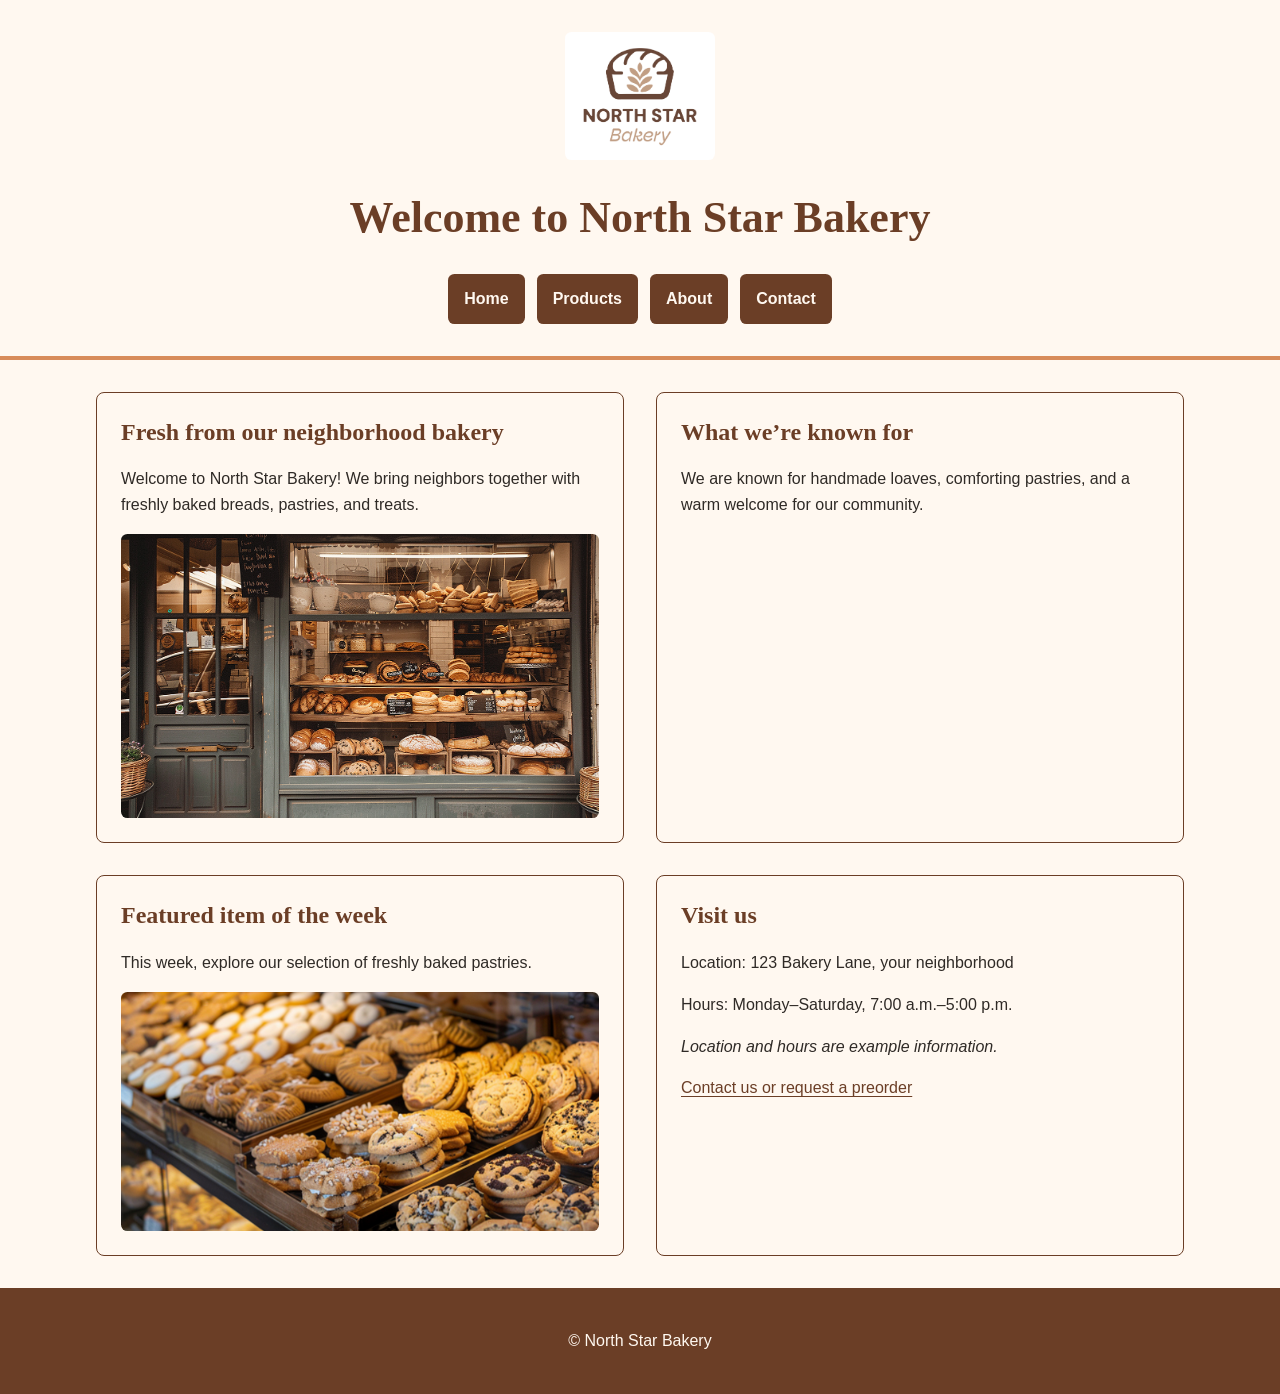
<file: index.html>
<!DOCTYPE html>
<html lang="en">
<head>
  <meta charset="UTF-8">
  <meta name="viewport" content="width=device-width, initial-scale=1.0">
  <title>Home | North Star Bakery</title>
<link rel="stylesheet" href="styles.css">
</head>
<body>
  <header>
    <img src="bakery-logo_c.png" alt="North Star Bakery logo" width="150">
    <h1>Welcome to North Star Bakery</h1>

    <nav aria-label="Main navigation">
      <ul>
        <li><a href="index.html">Home</a></li>
        <li><a href="products.html">Products</a></li>
        <li><a href="about.html">About</a></li>
        <li><a href="contact.html">Contact</a></li>
      </ul>
    </nav>
  </header>

  <main>
    <section>
      <h2>Fresh from our neighborhood bakery</h2>
      <p>
        Welcome to North Star Bakery! We bring neighbors together
        with freshly baked breads, pastries, and treats.
      </p>
      <img src="bakery-storefront_c.png"
           alt="Bakery storefront displaying freshly baked bread"
           width="500">
    </section>

    <section>
      <h2>What we’re known for</h2>
      <p>
        We are known for handmade loaves, comforting pastries,
        and a warm welcome for our community.
      </p>
    </section>

    <section>
      <h2>Featured item of the week</h2>
      <p>This week, explore our selection of freshly baked pastries.</p>
      <picture>
        <source media="(max-width: 600px)"
                srcset="bakery-feature-small_c.png">
        <img src="bakery-feature-large_c.png"
             alt="Featured bakery item of the week"
             width="500">
      </picture>
    </section>

    <section>
      <h2>Visit us</h2>
      <p>Location: 123 Bakery Lane, your neighborhood</p>
      <p>Hours: Monday–Saturday, 7:00 a.m.–5:00 p.m.</p>
      <p><em>Location and hours are example information.</em></p>
      <p><a href="contact.html">Contact us or request a preorder</a></p>
    </section>
  </main>

  <footer>
    <p>&copy; North Star Bakery</p>
  </footer>
</body>
</html>
</file>
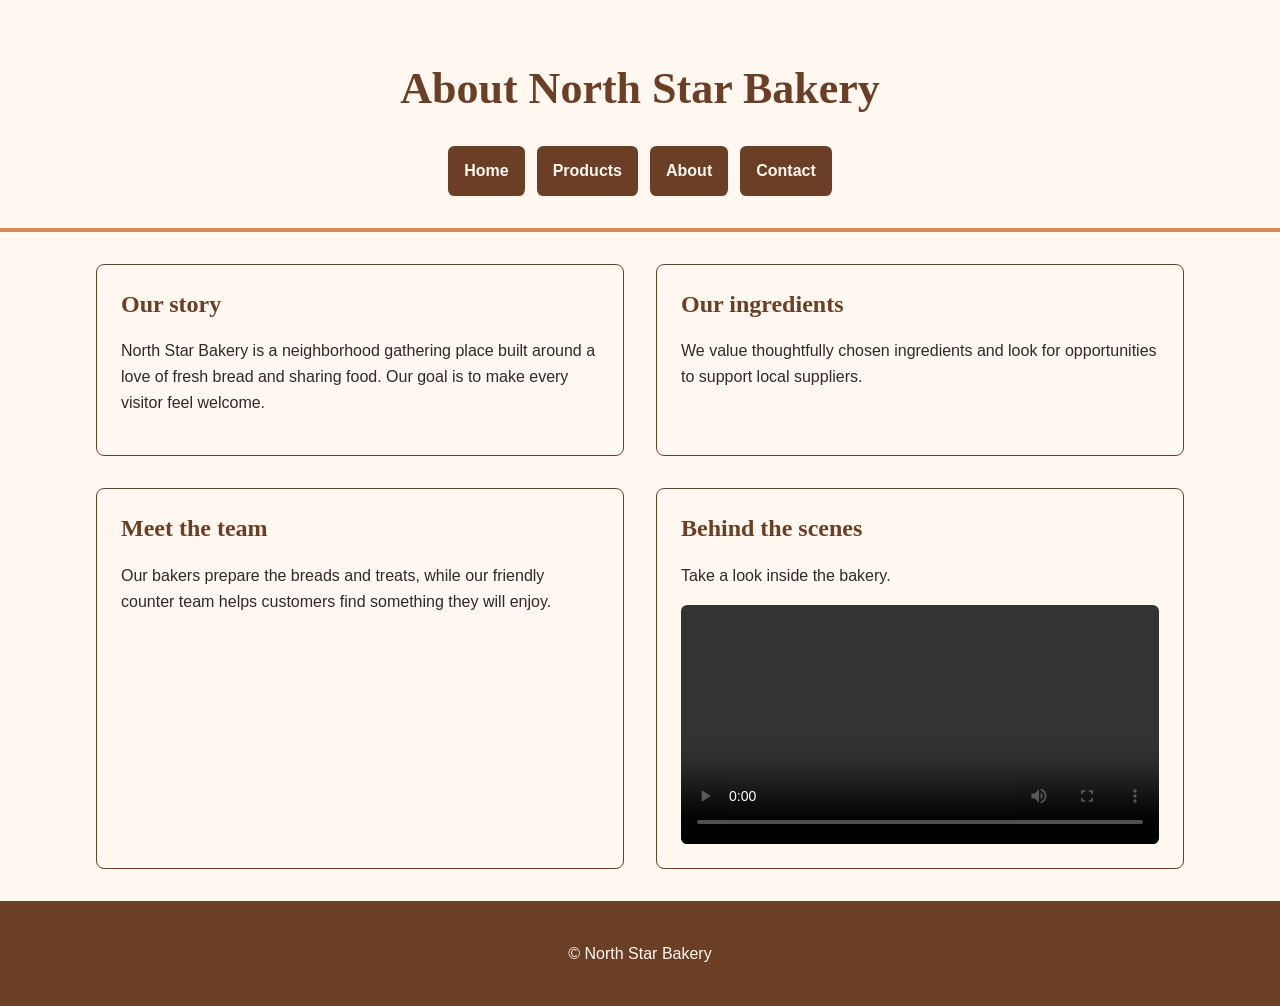
<file: about.html>
<!DOCTYPE html>
<html lang="en">
<head>
  <meta charset="UTF-8">
  <meta name="viewport" content="width=device-width, initial-scale=1.0">
  <title>About | North Star Bakery</title>
  <link rel="stylesheet" href="styles.css">
</head>
<body>
  <header>
    <h1>About North Star Bakery</h1>
    <nav aria-label="Main navigation">
      <ul>
        <li><a href="index.html">Home</a></li>
        <li><a href="products.html">Products</a></li>
        <li><a href="about.html">About</a></li>
        <li><a href="contact.html">Contact</a></li>
      </ul>
    </nav>
  </header>

  <main>
    <section>
      <h2>Our story</h2>
      <p>
        North Star Bakery is a neighborhood gathering place
        built around a love of fresh bread and sharing food.
        Our goal is to make every visitor feel welcome.
      </p>
    </section>

    <section>
      <h2>Our ingredients</h2>
      <p>
        We value thoughtfully chosen ingredients and look for
        opportunities to support local suppliers.
      </p>
    </section>

    <section>
      <h2>Meet the team</h2>
      <p>
        Our bakers prepare the breads and treats, while our
        friendly counter team helps customers find something
        they will enjoy.
      </p>
    </section>

    <section>
      <h2>Behind the scenes</h2>
      <p>Take a look inside the bakery.</p>
      <video controls width="500">
        <source src="bakery-behind-scenes_c.mp4" type="video/mp4">
        Your browser does not support this video.
      </video>
    </section>
  </main>

  <footer>
    <p>&copy; North Star Bakery</p>
  </footer>
</body>
</html>
</file>
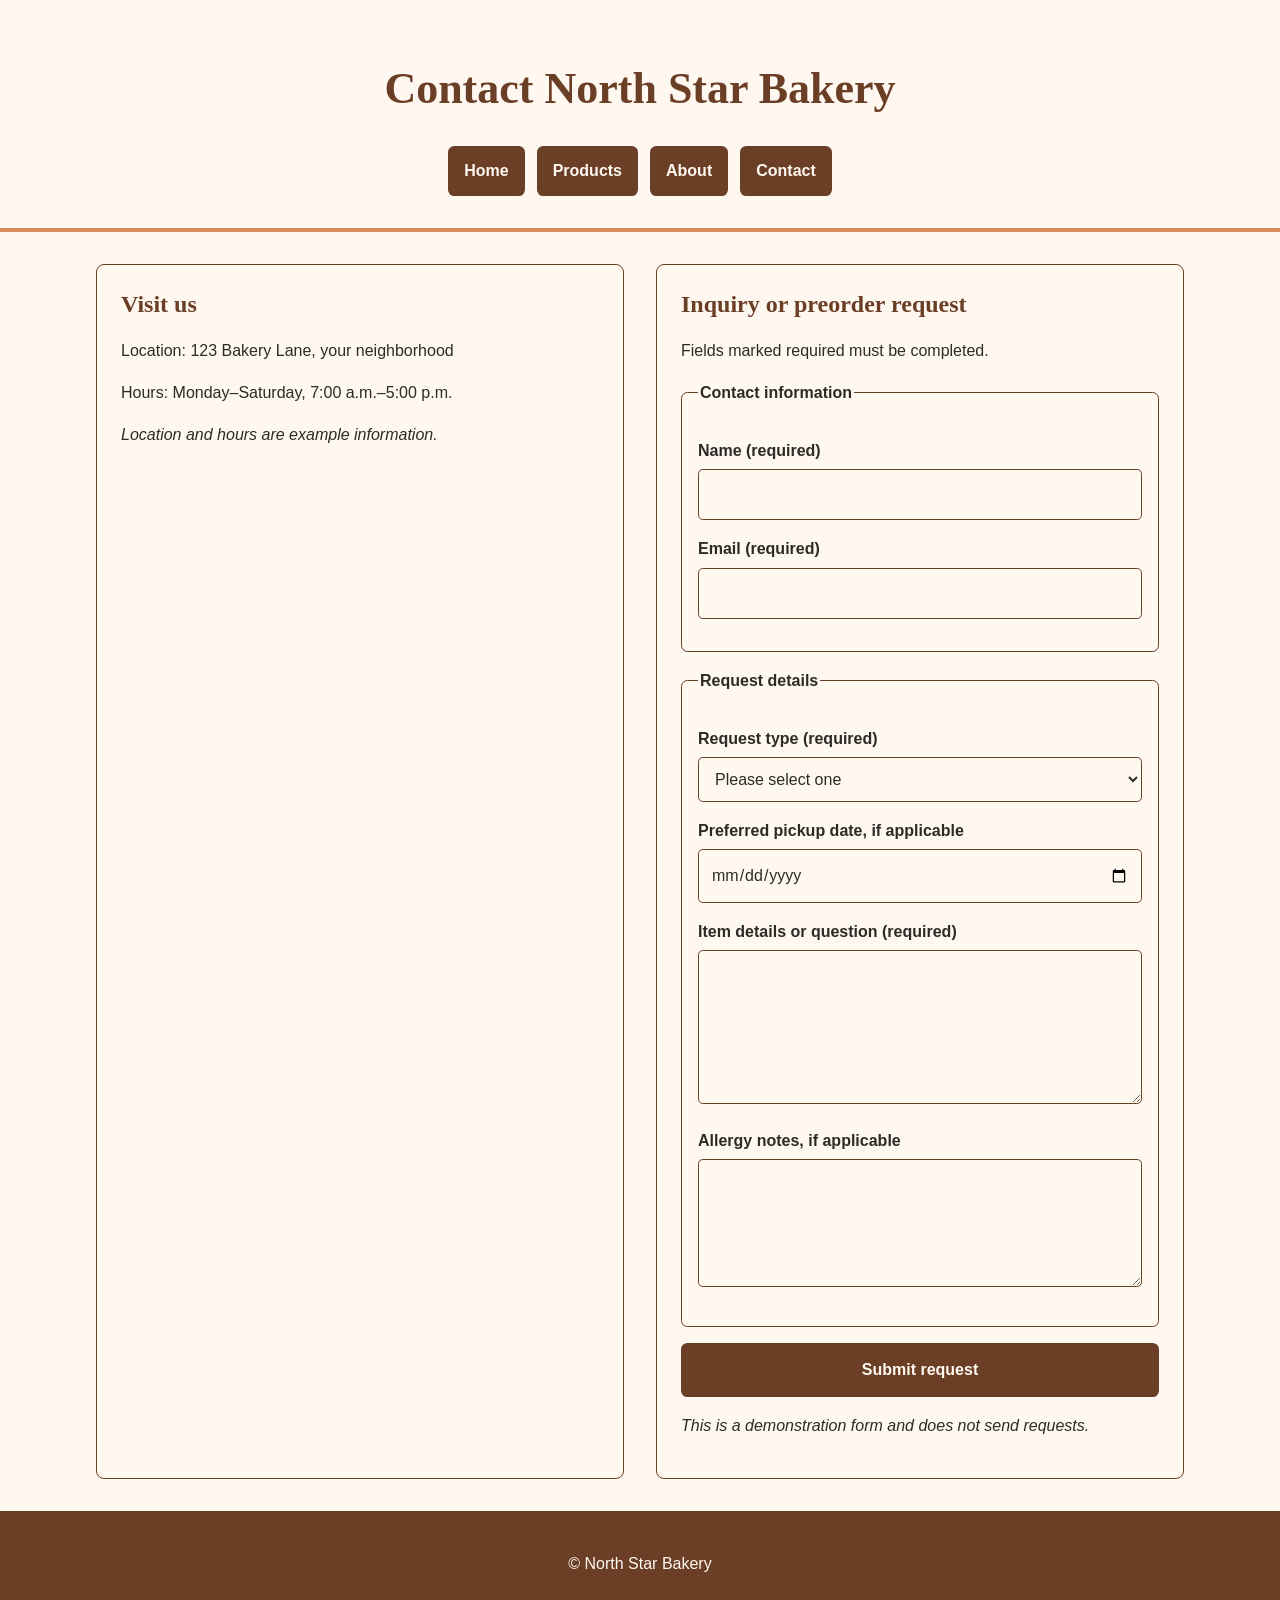
<file: contact.html>
<!DOCTYPE html>
<html lang="en">
<head>
  <meta charset="UTF-8">
  <meta name="viewport" content="width=device-width, initial-scale=1.0">
  <title>Contact | North Star Bakery</title>
  <link rel="stylesheet" href="./styles.css?v=3">
</head>

<body>
  <header>
    <h1>Contact North Star Bakery</h1>

    <nav aria-label="Main navigation">
      <ul>
        <li><a href="index.html">Home</a></li>
        <li><a href="products.html">Products</a></li>
        <li><a href="about.html">About</a></li>
        <li><a href="contact.html" aria-current="page">Contact</a></li>
      </ul>
    </nav>
  </header>

  <main>
    <section>
      <h2>Visit us</h2>
      <p>Location: 123 Bakery Lane, your neighborhood</p>
      <p>Hours: Monday–Saturday, 7:00 a.m.–5:00 p.m.</p>
      <p><em>Location and hours are example information.</em></p>
    </section>

    <section>
      <h2>Inquiry or preorder request</h2>
      <p>Fields marked required must be completed.</p>

      <form action="#" method="get">
        <fieldset>
          <legend>Contact information</legend>

          <p>
            <label for="name">Name (required)</label>
            <input
              type="text"
              id="name"
              name="name"
              autocomplete="name"
              required>
          </p>

          <p>
            <label for="email">Email (required)</label>
            <input
              type="email"
              id="email"
              name="email"
              autocomplete="email"
              required>
          </p>
        </fieldset>

        <fieldset>
          <legend>Request details</legend>

          <p>
            <label for="request-type">Request type (required)</label>
            <select id="request-type" name="request_type" required>
              <option value="">Please select one</option>
              <option value="preorder">Preorder</option>
              <option value="question">General question</option>
            </select>
          </p>

          <p>
            <label for="pickup-date">
              Preferred pickup date, if applicable
            </label>
            <input
              type="date"
              id="pickup-date"
              name="pickup_date">
          </p>

          <p>
            <label for="details">
              Item details or question (required)
            </label>
            <textarea
              id="details"
              name="details"
              rows="5"
              required></textarea>
          </p>

          <p>
            <label for="allergies">
              Allergy notes, if applicable
            </label>
            <textarea
              id="allergies"
              name="allergies"
              rows="3"></textarea>
          </p>
        </fieldset>

        <button type="submit">Submit request</button>
      </form>

      <p>
        <em>
          This is a demonstration form and does not send requests.
        </em>
      </p>
    </section>
  </main>

  <footer>
    <p>&copy; North Star Bakery</p>
  </footer>
</body>
</html>
</file>
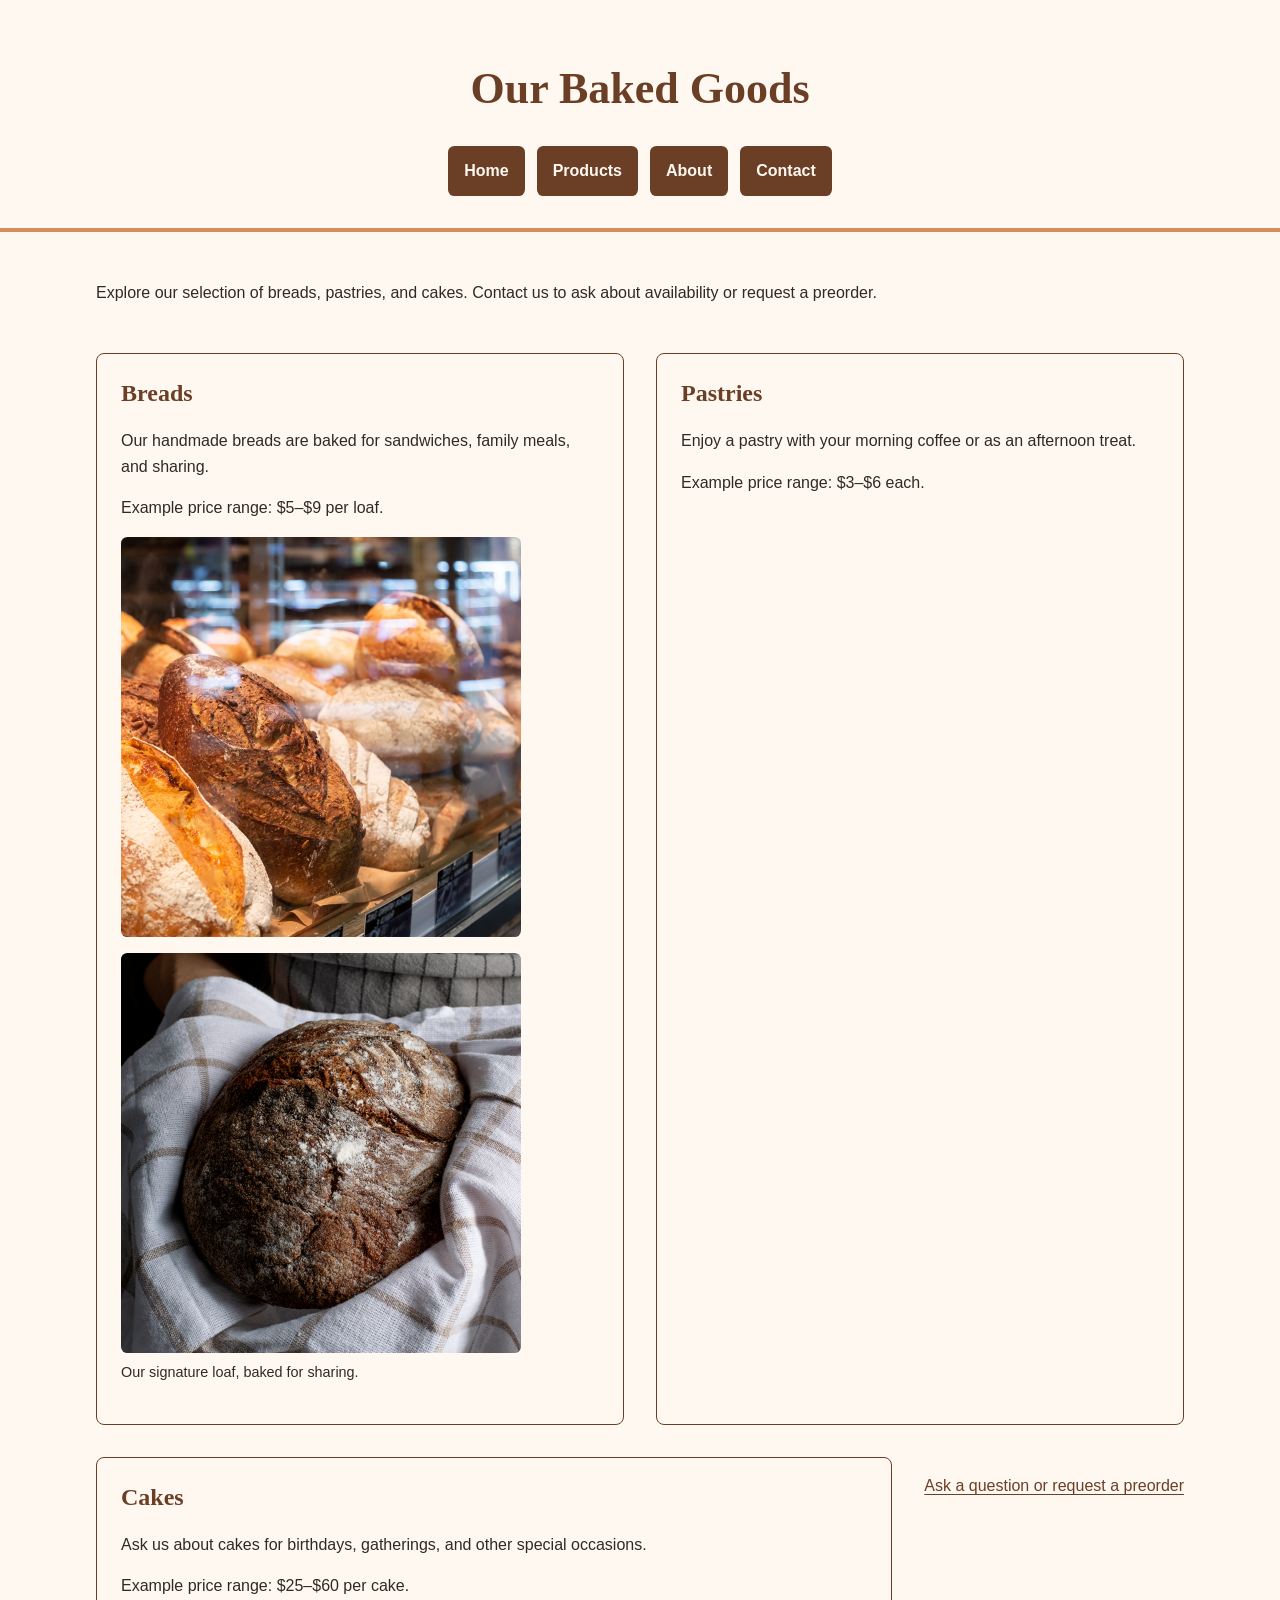
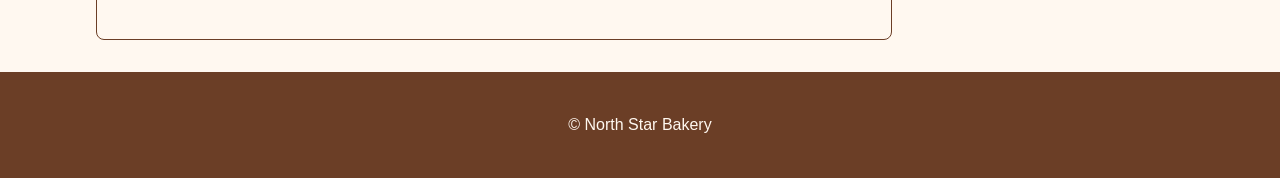
<file: products.html>
<!DOCTYPE html>
<html lang="en">
<head>
  <meta charset="UTF-8">
  <meta name="viewport" content="width=device-width, initial-scale=1.0">
  <title>Products | North Star Bakery</title>
  <link rel="stylesheet" href="styles.css">
</head>
<body>
  <header>
    <h1>Our Baked Goods</h1>
    <nav aria-label="Main navigation">
      <ul>
        <li><a href="index.html">Home</a></li>
        <li><a href="products.html">Products</a></li>
        <li><a href="about.html">About</a></li>
        <li><a href="contact.html">Contact</a></li>
      </ul>
    </nav>
  </header>

  <main>
    <p>
      Explore our selection of breads, pastries, and cakes.
      Contact us to ask about availability or request a preorder.
    </p>

    <section>
      <h2>Breads</h2>
      <p>
        Our handmade breads are baked for sandwiches,
        family meals, and sharing.
      </p>
      <p>Example price range: $5–$9 per loaf.</p>
      <img src="bakery-bread_c.png"
           alt="A selection of freshly baked bread loaves"
           width="400">

      <figure>
        <img src="bakery-signature-loaf_c.png"
             alt="Round signature loaf resting on a cloth"
             width="400">
        <figcaption>Our signature loaf, baked for sharing.</figcaption>
      </figure>
    </section>

    <section>
      <h2>Pastries</h2>
      <p>
        Enjoy a pastry with your morning coffee or as
        an afternoon treat.
      </p>
      <p>Example price range: $3–$6 each.</p>
    </section>

    <section>
      <h2>Cakes</h2>
      <p>
        Ask us about cakes for birthdays, gatherings,
        and other special occasions.
      </p>
      <p>Example price range: $25–$60 per cake.</p>
    </section>

    <p>
      <a href="contact.html">Ask a question or request a preorder</a>
    </p>
  </main>

  <footer>
    <p>&copy; North Star Bakery</p>
  </footer>
</body>
</html>
</file>
<file: styles.css>
/* North Star Bakery: shared colors and typography */
:root {
  --cream: #fff8f0;
  --brown: #6b3e26;
  --peach: #d88c5a;
  --charcoal: #2f2a26;
}

* {
  box-sizing: border-box;
}

/* Mobile-first layout */
body {
  margin: 0;
  background: var(--cream);
  color: var(--charcoal);
  font-family: Arial, sans-serif;
  font-size: 1rem;
  line-height: 1.6;
}

header {
  padding: 1.5rem 1rem;
  border-bottom: 4px solid var(--peach);
  text-align: center;
}

header > img {
  width: 150px;
  height: auto;
  margin: 0 auto;
}

h1,
h2,
h3 {
  color: var(--brown);
  font-family: Georgia, serif;
  line-height: 1.25;
}

h1 {
  font-size: 2rem;
}

h2 {
  font-size: 1.5rem;
}

h3 {
  font-size: 1.25rem;
}

a {
  color: var(--brown);
  text-underline-offset: 0.2em;
}

a:hover {
  text-decoration-thickness: 3px;
}

nav ul {
  display: flex;
  flex-direction: column;
  gap: 0.75rem;
  padding: 0;
  margin: 1.5rem 0 0;
  list-style: none;
}

nav a {
  display: block;
  padding: 0.75rem 1rem;
  border-radius: 0.4rem;
  background: var(--brown);
  color: var(--cream);
  font-weight: bold;
  text-decoration: none;
}

nav a:hover {
  background: var(--charcoal);
}

a:focus-visible,
button:focus-visible,
input:focus-visible,
select:focus-visible,
textarea:focus-visible {
  outline: 3px solid var(--charcoal);
  outline-offset: 4px;
}

main {
  display: flex;
  flex-direction: column;
  gap: 1.5rem;
  width: 100%;
  max-width: 72rem;
  margin: 0 auto;
  padding: 1.5rem 1rem;
}

main > * {
  min-width: 0;
}

section,
article,
aside {
  padding: 1rem;
  border: 1px solid var(--brown);
  border-radius: 0.5rem;
}

section > :first-child,
article > :first-child {
  margin-top: 0;
}

p,
li {
  overflow-wrap: break-word;
}

img,
video {
  display: block;
  max-width: 100%;
  height: auto;
  border-radius: 0.4rem;
}

audio {
  display: block;
  width: 100%;
  max-width: 32rem;
}

figure {
  margin: 1rem 0;
}

figcaption {
  margin-top: 0.5rem;
  font-size: 0.9rem;
}

form {
  display: flex;
  flex-direction: column;
  gap: 1rem;
}

fieldset {
  min-width: 0;
  margin: 0;
  padding: 1rem;
  border: 1px solid var(--brown);
  border-radius: 0.4rem;
}

legend,
label {
  font-weight: bold;
}

label {
  display: block;
  margin-bottom: 0.35rem;
}

input,
select,
textarea,
button {
  font: inherit;
}

input:not([type="checkbox"]):not([type="radio"]),
select,
textarea {
  width: 100%;
  max-width: 100%;
  padding: 0.75rem;
  border: 1px solid var(--brown);
  border-radius: 0.3rem;
  background: var(--cream);
  color: var(--charcoal);
}

input[type="checkbox"],
input[type="radio"] {
  accent-color: var(--brown);
}

textarea {
  min-height: 8rem;
  resize: vertical;
}

button,
input[type="submit"],
input[type="reset"] {
  padding: 0.75rem 1.25rem;
  border: 2px solid var(--brown);
  border-radius: 0.4rem;
  background: var(--brown);
  color: var(--cream);
  font-weight: bold;
  cursor: pointer;
}

button:hover,
input[type="submit"]:hover,
input[type="reset"]:hover {
  background: var(--charcoal);
}

table {
  width: 100%;
  border-collapse: collapse;
}

th,
td {
  padding: 0.5rem;
  border: 1px solid var(--brown);
  text-align: left;
  overflow-wrap: anywhere;
}

th {
  background: var(--brown);
  color: var(--cream);
}

footer {
  padding: 1.5rem 1rem;
  background: var(--brown);
  color: var(--cream);
  text-align: center;
}

footer a {
  color: var(--cream);
}

/* Larger screens: horizontal navigation and two-column content */
@media (min-width: 48em) {
  header {
    padding: 2rem;
  }

  h1 {
    font-size: 2.75rem;
  }

  nav ul {
    flex-direction: row;
    flex-wrap: wrap;
    justify-content: center;
  }

  main {
    flex-direction: row;
    flex-wrap: wrap;
    gap: 2rem;
    padding: 2rem;
  }

  main > section,
  main > article,
  main > aside {
    flex: 1 1 calc(50% - 1rem);
  }

  section,
  article,
  aside {
    padding: 1.5rem;
  }
}
</file>
